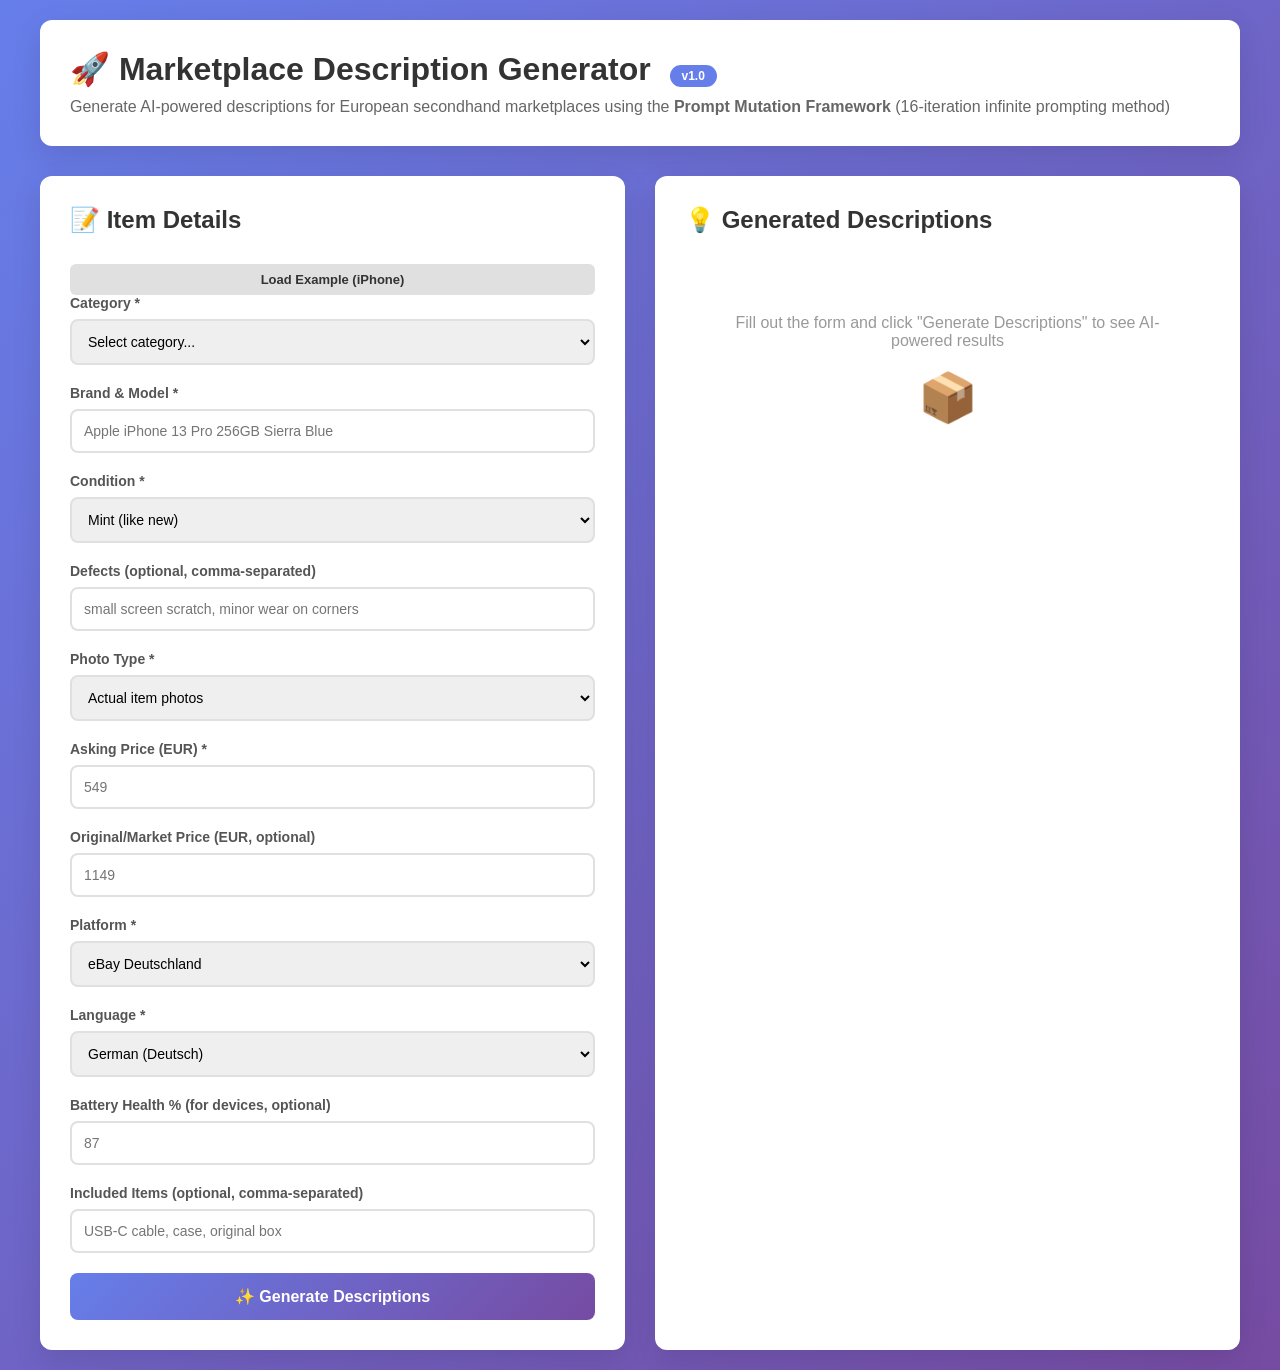
<file: prompt-mutation-framework/demo/frontend/index.html>
<!DOCTYPE html>
<html lang="en">
<head>
    <meta charset="UTF-8">
    <meta name="viewport" content="width=device-width, initial-scale=1.0">
    <title>Marketplace Description Generator - Demo</title>
    <style>
        * {
            margin: 0;
            padding: 0;
            box-sizing: border-box;
        }

        body {
            font-family: -apple-system, BlinkMacSystemFont, "Segoe UI", Roboto, "Helvetica Neue", Arial, sans-serif;
            background: linear-gradient(135deg, #667eea 0%, #764ba2 100%);
            min-height: 100vh;
            padding: 20px;
        }

        .container {
            max-width: 1200px;
            margin: 0 auto;
        }

        .header {
            background: white;
            border-radius: 12px;
            padding: 30px;
            margin-bottom: 30px;
            box-shadow: 0 10px 30px rgba(0,0,0,0.1);
        }

        .header h1 {
            color: #333;
            margin-bottom: 10px;
        }

        .header p {
            color: #666;
            font-size: 16px;
        }

        .badge {
            display: inline-block;
            background: #667eea;
            color: white;
            padding: 4px 12px;
            border-radius: 12px;
            font-size: 12px;
            font-weight: 600;
            margin-left: 10px;
        }

        .main-content {
            display: grid;
            grid-template-columns: 1fr 1fr;
            gap: 30px;
        }

        @media (max-width: 968px) {
            .main-content {
                grid-template-columns: 1fr;
            }
        }

        .card {
            background: white;
            border-radius: 12px;
            padding: 30px;
            box-shadow: 0 10px 30px rgba(0,0,0,0.1);
        }

        .card h2 {
            color: #333;
            margin-bottom: 20px;
            display: flex;
            align-items: center;
        }

        .form-group {
            margin-bottom: 20px;
        }

        label {
            display: block;
            color: #555;
            font-weight: 600;
            margin-bottom: 8px;
            font-size: 14px;
        }

        input, select, textarea {
            width: 100%;
            padding: 12px;
            border: 2px solid #e0e0e0;
            border-radius: 8px;
            font-size: 14px;
            transition: all 0.3s;
        }

        input:focus, select:focus, textarea:focus {
            outline: none;
            border-color: #667eea;
        }

        textarea {
            min-height: 80px;
            font-family: inherit;
        }

        .checkbox-group {
            display: flex;
            flex-wrap: wrap;
            gap: 10px;
        }

        .checkbox-item {
            display: flex;
            align-items: center;
            padding: 8px 12px;
            background: #f5f5f5;
            border-radius: 6px;
            cursor: pointer;
            transition: all 0.3s;
        }

        .checkbox-item:hover {
            background: #e0e0e0;
        }

        .checkbox-item input {
            width: auto;
            margin-right: 8px;
        }

        button {
            background: linear-gradient(135deg, #667eea 0%, #764ba2 100%);
            color: white;
            border: none;
            padding: 14px 28px;
            border-radius: 8px;
            font-size: 16px;
            font-weight: 600;
            cursor: pointer;
            transition: all 0.3s;
            width: 100%;
        }

        button:hover {
            transform: translateY(-2px);
            box-shadow: 0 5px 15px rgba(102, 126, 234, 0.4);
        }

        button:disabled {
            opacity: 0.6;
            cursor: not-allowed;
        }

        .loading {
            display: none;
            text-align: center;
            padding: 40px;
        }

        .loading.active {
            display: block;
        }

        .spinner {
            border: 4px solid #f3f3f3;
            border-top: 4px solid #667eea;
            border-radius: 50%;
            width: 40px;
            height: 40px;
            animation: spin 1s linear infinite;
            margin: 0 auto;
        }

        @keyframes spin {
            0% { transform: rotate(0deg); }
            100% { transform: rotate(360deg); }
        }

        .results {
            display: none;
        }

        .results.active {
            display: block;
        }

        .variant {
            background: #f9f9f9;
            border-left: 4px solid #667eea;
            padding: 20px;
            margin-bottom: 20px;
            border-radius: 8px;
        }

        .variant h3 {
            color: #667eea;
            margin-bottom: 10px;
            font-size: 16px;
        }

        .variant-text {
            background: white;
            padding: 15px;
            border-radius: 6px;
            font-family: "Courier New", monospace;
            font-size: 14px;
            line-height: 1.6;
            margin-bottom: 10px;
            word-wrap: break-word;
        }

        .variant-meta {
            display: flex;
            justify-content: space-between;
            font-size: 12px;
            color: #888;
        }

        .metadata {
            background: #fff8e1;
            border-left: 4px solid #ffc107;
            padding: 15px;
            border-radius: 8px;
            margin-top: 20px;
        }

        .metadata h3 {
            color: #f57c00;
            margin-bottom: 10px;
            font-size: 14px;
        }

        .metadata-grid {
            display: grid;
            grid-template-columns: repeat(2, 1fr);
            gap: 10px;
            font-size: 13px;
        }

        .metadata-item {
            display: flex;
            justify-content: space-between;
        }

        .risk-low { color: #4caf50; font-weight: 600; }
        .risk-medium { color: #ff9800; font-weight: 600; }
        .risk-high { color: #ff5722; font-weight: 600; }
        .risk-critical { color: #d32f2f; font-weight: 600; }

        .warning {
            background: #ffebee;
            border-left: 4px solid #f44336;
            padding: 12px;
            border-radius: 8px;
            margin-top: 15px;
            font-size: 13px;
            color: #c62828;
        }

        .copy-btn {
            background: #4caf50;
            color: white;
            border: none;
            padding: 8px 16px;
            border-radius: 6px;
            font-size: 12px;
            cursor: pointer;
            margin-top: 10px;
        }

        .copy-btn:hover {
            background: #45a049;
        }

        .example-btn {
            background: #e0e0e0;
            color: #333;
            padding: 8px 16px;
            border-radius: 6px;
            font-size: 13px;
            margin-top: 10px;
            cursor: pointer;
        }

        .example-btn:hover {
            background: #d0d0d0;
        }
    </style>
</head>
<body>
    <div class="container">
        <!-- Header -->
        <div class="header">
            <h1>
                🚀 Marketplace Description Generator
                <span class="badge">v1.0</span>
            </h1>
            <p>
                Generate AI-powered descriptions for European secondhand marketplaces using the
                <strong>Prompt Mutation Framework</strong> (16-iteration infinite prompting method)
            </p>
        </div>

        <!-- Main Content -->
        <div class="main-content">
            <!-- Input Form -->
            <div class="card">
                <h2>📝 Item Details</h2>

                <button class="example-btn" onclick="loadExample()">Load Example (iPhone)</button>

                <form id="generatorForm">
                    <div class="form-group">
                        <label for="category">Category *</label>
                        <select id="category" required>
                            <option value="">Select category...</option>
                            <option value="smartphones">Smartphones</option>
                            <option value="laptops">Laptops</option>
                            <option value="tablets">Tablets</option>
                            <option value="gaming_consoles">Gaming Consoles</option>
                            <option value="luxury_handbags">Luxury Handbags</option>
                            <option value="luxury_watches">Luxury Watches</option>
                            <option value="mens_clothing">Men's Clothing</option>
                            <option value="womens_clothing">Women's Clothing</option>
                            <option value="shoes">Shoes</option>
                            <option value="furniture">Furniture</option>
                        </select>
                    </div>

                    <div class="form-group">
                        <label for="brand_model">Brand & Model *</label>
                        <input type="text" id="brand_model" placeholder="Apple iPhone 13 Pro 256GB Sierra Blue" required>
                    </div>

                    <div class="form-group">
                        <label for="condition">Condition *</label>
                        <select id="condition" required>
                            <option value="mint">Mint (like new)</option>
                            <option value="excellent">Excellent</option>
                            <option value="good">Good</option>
                            <option value="fair">Fair</option>
                            <option value="poor">Poor</option>
                        </select>
                    </div>

                    <div class="form-group">
                        <label for="defects">Defects (optional, comma-separated)</label>
                        <input type="text" id="defects" placeholder="small screen scratch, minor wear on corners">
                    </div>

                    <div class="form-group">
                        <label for="photos">Photo Type *</label>
                        <select id="photos" required>
                            <option value="actual">Actual item photos</option>
                            <option value="stock">Stock/catalog photos</option>
                        </select>
                    </div>

                    <div class="form-group">
                        <label for="price">Asking Price (EUR) *</label>
                        <input type="number" id="price" min="1" step="0.01" placeholder="549" required>
                    </div>

                    <div class="form-group">
                        <label for="market_price">Original/Market Price (EUR, optional)</label>
                        <input type="number" id="market_price" min="1" step="0.01" placeholder="1149">
                    </div>

                    <div class="form-group">
                        <label for="platform">Platform *</label>
                        <select id="platform" required>
                            <option value="eBay.de">eBay Deutschland</option>
                            <option value="Vinted">Vinted</option>
                            <option value="Kleinanzeigen">eBay Kleinanzeigen</option>
                            <option value="eBay.com">eBay International</option>
                            <option value="Mercari_EU">Mercari Europe</option>
                        </select>
                    </div>

                    <div class="form-group">
                        <label for="language">Language *</label>
                        <select id="language" required>
                            <option value="de">German (Deutsch)</option>
                            <option value="en">English</option>
                            <option value="fr">French (Français)</option>
                            <option value="es">Spanish (Español)</option>
                            <option value="it">Italian (Italiano)</option>
                        </select>
                    </div>

                    <div class="form-group">
                        <label for="battery">Battery Health % (for devices, optional)</label>
                        <input type="number" id="battery" min="0" max="100" placeholder="87">
                    </div>

                    <div class="form-group">
                        <label for="included">Included Items (optional, comma-separated)</label>
                        <input type="text" id="included" placeholder="USB-C cable, case, original box">
                    </div>

                    <button type="submit" id="submitBtn">✨ Generate Descriptions</button>
                </form>
            </div>

            <!-- Results -->
            <div class="card">
                <h2>💡 Generated Descriptions</h2>

                <div class="loading" id="loading">
                    <div class="spinner"></div>
                    <p style="margin-top: 20px; color: #666;">Generating optimized descriptions...</p>
                </div>

                <div class="results" id="results">
                    <div id="variantA"></div>
                    <div id="variantB"></div>
                    <div id="variantC"></div>
                    <div id="metadata"></div>
                </div>

                <div id="placeholder" style="text-align: center; padding: 60px 20px; color: #999;">
                    <p>Fill out the form and click "Generate Descriptions" to see AI-powered results</p>
                    <p style="font-size: 48px; margin: 20px 0;">📦</p>
                </div>
            </div>
        </div>
    </div>

    <script>
        const API_URL = 'http://localhost:8000';

        // Load example data
        function loadExample() {
            document.getElementById('category').value = 'smartphones';
            document.getElementById('brand_model').value = 'Apple iPhone 13 Pro 256GB Sierra Blue';
            document.getElementById('condition').value = 'excellent';
            document.getElementById('defects').value = 'small screen scratch';
            document.getElementById('photos').value = 'actual';
            document.getElementById('price').value = '549';
            document.getElementById('market_price').value = '1149';
            document.getElementById('platform').value = 'eBay.de';
            document.getElementById('language').value = 'de';
            document.getElementById('battery').value = '87';
            document.getElementById('included').value = 'USB-C cable, case';
        }

        // Form submission
        document.getElementById('generatorForm').addEventListener('submit', async (e) => {
            e.preventDefault();

            // Show loading
            document.getElementById('loading').classList.add('active');
            document.getElementById('results').classList.remove('active');
            document.getElementById('placeholder').style.display = 'none';
            document.getElementById('submitBtn').disabled = true;

            // Gather form data
            const formData = {
                item_category: document.getElementById('category').value,
                brand_model: document.getElementById('brand_model').value,
                condition_raw: document.getElementById('condition').value,
                defects: document.getElementById('defects').value.split(',').map(s => s.trim()).filter(s => s),
                photos_type: document.getElementById('photos').value,
                price_asking: parseFloat(document.getElementById('price').value),
                target_platform: document.getElementById('platform').value,
                target_language: document.getElementById('language').value,
                included_items: document.getElementById('included').value.split(',').map(s => s.trim()).filter(s => s)
            };

            // Add optional fields
            if (document.getElementById('market_price').value) {
                formData.market_price_reference = parseFloat(document.getElementById('market_price').value);
            }
            if (document.getElementById('battery').value) {
                formData.battery_health = parseInt(document.getElementById('battery').value);
            }

            try {
                const response = await fetch(`${API_URL}/api/generate`, {
                    method: 'POST',
                    headers: {
                        'Content-Type': 'application/json'
                    },
                    body: JSON.stringify(formData)
                });

                if (!response.ok) {
                    throw new Error(`API error: ${response.statusText}`);
                }

                const result = await response.json();
                displayResults(result);

            } catch (error) {
                alert(`Error: ${error.message}\n\nMake sure the API is running at ${API_URL}`);
                console.error(error);
            } finally {
                document.getElementById('loading').classList.remove('active');
                document.getElementById('submitBtn').disabled = false;
            }
        });

        function displayResults(result) {
            // Variant A
            document.getElementById('variantA').innerHTML = `
                <div class="variant">
                    <h3>Variant A: Emotion-Optimized</h3>
                    <div class="variant-text">${escapeHtml(result.variant_a_emotion.text)}</div>
                    <div class="variant-meta">
                        <span>Focus: ${result.variant_a_emotion.optimization_focus}</span>
                        <span>${result.variant_a_emotion.char_count} characters</span>
                    </div>
                    <button class="copy-btn" onclick="copyToClipboard('${escapeHtml(result.variant_a_emotion.text)}')">Copy</button>
                </div>
            `;

            // Variant B
            document.getElementById('variantB').innerHTML = `
                <div class="variant">
                    <h3>Variant B: Value-Optimized</h3>
                    <div class="variant-text">${escapeHtml(result.variant_b_value.text)}</div>
                    <div class="variant-meta">
                        <span>Focus: ${result.variant_b_value.optimization_focus}</span>
                        <span>${result.variant_b_value.char_count} characters</span>
                    </div>
                    <button class="copy-btn" onclick="copyToClipboard('${escapeHtml(result.variant_b_value.text)}')">Copy</button>
                </div>
            `;

            // Variant C
            document.getElementById('variantC').innerHTML = `
                <div class="variant">
                    <h3>Variant C: Trust-Optimized</h3>
                    <div class="variant-text">${escapeHtml(result.variant_c_trust.text)}</div>
                    <div class="variant-meta">
                        <span>Focus: ${result.variant_c_trust.optimization_focus}</span>
                        <span>${result.variant_c_trust.char_count} characters</span>
                    </div>
                    <button class="copy-btn" onclick="copyToClipboard('${escapeHtml(result.variant_c_trust.text)}')">Copy</button>
                </div>
            `;

            // Metadata
            const riskClass = result.metadata.risk_level.toLowerCase();
            const warnings = result.metadata.safety_warnings || [];

            let metadataHTML = `
                <div class="metadata">
                    <h3>📊 Metadata & Analysis</h3>
                    <div class="metadata-grid">
                        <div class="metadata-item">
                            <span>Risk Score:</span>
                            <span class="risk-${riskClass}">${result.metadata.risk_score}/100 (${result.metadata.risk_level})</span>
                        </div>
                        <div class="metadata-item">
                            <span>Character Budget:</span>
                            <span>${result.metadata.character_budget} chars</span>
                        </div>
                        <div class="metadata-item">
                            <span>Modules Applied:</span>
                            <span>${result.metadata.modules_applied.length}</span>
                        </div>
                        <div class="metadata-item">
                            <span>Mode:</span>
                            <span>${result.simulation_mode ? '🔧 Simulation' : '🤖 Production API'}</span>
                        </div>
                    </div>
            `;

            if (warnings.length > 0) {
                metadataHTML += `
                    <div class="warning">
                        <strong>⚠️ Safety Warnings:</strong><br>
                        ${warnings.map(w => `• ${w}`).join('<br>')}
                    </div>
                `;
            }

            metadataHTML += `</div>`;
            document.getElementById('metadata').innerHTML = metadataHTML;

            // Show results
            document.getElementById('results').classList.add('active');
        }

        function escapeHtml(text) {
            const div = document.createElement('div');
            div.textContent = text;
            return div.innerHTML;
        }

        function copyToClipboard(text) {
            navigator.clipboard.writeText(text).then(() => {
                alert('Copied to clipboard!');
            }).catch(err => {
                console.error('Failed to copy:', err);
            });
        }
    </script>
</body>
</html>
</file>
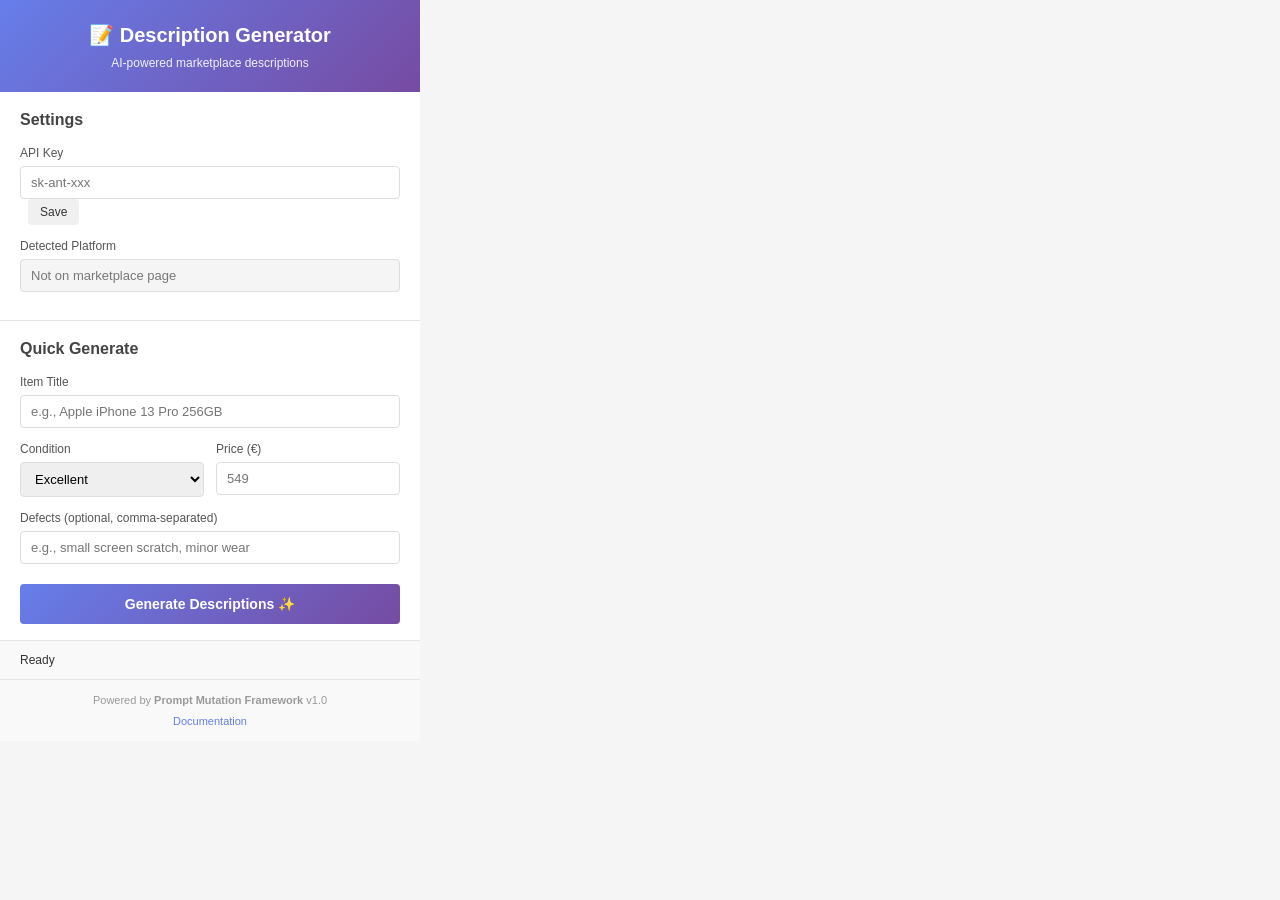
<file: prompt-mutation-framework/chrome-extension/popup.html>
<!DOCTYPE html>
<html lang="en">
<head>
    <meta charset="UTF-8">
    <meta name="viewport" content="width=device-width, initial-scale=1.0">
    <title>Marketplace Description Generator</title>
    <link rel="stylesheet" href="popup-styles.css">
</head>
<body>
    <div class="container">
        <!-- Header -->
        <header>
            <h1>📝 Description Generator</h1>
            <p class="subtitle">AI-powered marketplace descriptions</p>
        </header>

        <!-- Configuration Section -->
        <section class="config">
            <h2>Settings</h2>

            <div class="form-group">
                <label for="api-key">API Key</label>
                <input
                    type="password"
                    id="api-key"
                    placeholder="sk-ant-xxx"
                    autocomplete="off"
                />
                <button id="save-api-key" class="btn-secondary">Save</button>
                <span id="api-key-status" class="status"></span>
            </div>

            <div class="form-group">
                <label for="platform">Detected Platform</label>
                <input
                    type="text"
                    id="platform"
                    readonly
                    value="Not on marketplace page"
                />
            </div>
        </section>

        <!-- Quick Generate Section -->
        <section class="quick-generate">
            <h2>Quick Generate</h2>

            <div class="form-group">
                <label for="item-title">Item Title</label>
                <input
                    type="text"
                    id="item-title"
                    placeholder="e.g., Apple iPhone 13 Pro 256GB"
                />
            </div>

            <div class="form-row">
                <div class="form-group">
                    <label for="condition">Condition</label>
                    <select id="condition">
                        <option value="excellent">Excellent</option>
                        <option value="good">Good</option>
                        <option value="fair">Fair</option>
                        <option value="poor">Poor</option>
                    </select>
                </div>

                <div class="form-group">
                    <label for="price">Price (€)</label>
                    <input
                        type="number"
                        id="price"
                        placeholder="549"
                        min="0"
                    />
                </div>
            </div>

            <div class="form-group">
                <label for="defects">Defects (optional, comma-separated)</label>
                <input
                    type="text"
                    id="defects"
                    placeholder="e.g., small screen scratch, minor wear"
                />
            </div>

            <button id="generate-btn" class="btn-primary">
                Generate Descriptions ✨
            </button>
        </section>

        <!-- Results Section -->
        <section class="results hidden" id="results-section">
            <h2>Generated Descriptions</h2>

            <!-- Variant A: Emotion -->
            <div class="variant">
                <div class="variant-header">
                    <h3>💚 Variant A - Emotional</h3>
                    <span class="char-count" id="char-count-a"></span>
                </div>
                <textarea
                    id="variant-a"
                    readonly
                    rows="3"
                ></textarea>
                <div class="variant-actions">
                    <button class="btn-copy" data-target="variant-a">📋 Copy</button>
                    <button class="btn-insert" data-target="variant-a">📝 Insert to Page</button>
                </div>
            </div>

            <!-- Variant B: Value -->
            <div class="variant">
                <div class="variant-header">
                    <h3>💰 Variant B - Value</h3>
                    <span class="char-count" id="char-count-b"></span>
                </div>
                <textarea
                    id="variant-b"
                    readonly
                    rows="3"
                ></textarea>
                <div class="variant-actions">
                    <button class="btn-copy" data-target="variant-b">📋 Copy</button>
                    <button class="btn-insert" data-target="variant-b">📝 Insert to Page</button>
                </div>
            </div>

            <!-- Variant C: Trust -->
            <div class="variant">
                <div class="variant-header">
                    <h3>🛡️ Variant C - Trust</h3>
                    <span class="char-count" id="char-count-c"></span>
                </div>
                <textarea
                    id="variant-c"
                    readonly
                    rows="3"
                ></textarea>
                <div class="variant-actions">
                    <button class="btn-copy" data-target="variant-c">📋 Copy</button>
                    <button class="btn-insert" data-target="variant-c">📝 Insert to Page</button>
                </div>
            </div>

            <!-- Metadata -->
            <div class="metadata">
                <h4>Metadata</h4>
                <div class="metadata-grid">
                    <div class="metadata-item">
                        <span class="label">Risk Score:</span>
                        <span id="risk-score">-</span>
                    </div>
                    <div class="metadata-item">
                        <span class="label">Modules:</span>
                        <span id="modules">-</span>
                    </div>
                    <div class="metadata-item">
                        <span class="label">Budget:</span>
                        <span id="char-budget">-</span>
                    </div>
                </div>
                <div id="warnings" class="warnings"></div>
            </div>
        </section>

        <!-- Status Section -->
        <section class="status-bar">
            <span id="status-message">Ready</span>
            <span id="generation-time"></span>
        </section>

        <!-- Footer -->
        <footer>
            <p>Powered by <strong>Prompt Mutation Framework</strong> v1.0</p>
            <a href="https://github.com/your-repo/prompt-mutation-framework" target="_blank">
                Documentation
            </a>
        </footer>
    </div>

    <script src="popup.js"></script>
</body>
</html>
</file>
<file: prompt-mutation-framework/chrome-extension/popup-styles.css>
/* Popup Styles for Marketplace Description Generator */

* {
    margin: 0;
    padding: 0;
    box-sizing: border-box;
}

body {
    width: 420px;
    min-height: 500px;
    font-family: -apple-system, BlinkMacSystemFont, 'Segoe UI', Roboto, Oxygen, Ubuntu, Cantarell, sans-serif;
    font-size: 14px;
    line-height: 1.5;
    color: #333;
    background: #f5f5f5;
}

.container {
    padding: 0;
    background: white;
}

/* Header */
header {
    background: linear-gradient(135deg, #667eea 0%, #764ba2 100%);
    color: white;
    padding: 20px;
    text-align: center;
}

header h1 {
    font-size: 20px;
    font-weight: 600;
    margin-bottom: 4px;
}

header .subtitle {
    font-size: 12px;
    opacity: 0.9;
}

/* Sections */
section {
    padding: 16px 20px;
    border-bottom: 1px solid #e5e5e5;
}

section h2 {
    font-size: 16px;
    font-weight: 600;
    margin-bottom: 12px;
    color: #444;
}

section h3 {
    font-size: 14px;
    font-weight: 600;
    color: #555;
}

section h4 {
    font-size: 13px;
    font-weight: 600;
    color: #666;
    margin-bottom: 8px;
}

/* Form Elements */
.form-group {
    margin-bottom: 12px;
}

.form-row {
    display: grid;
    grid-template-columns: 1fr 1fr;
    gap: 12px;
}

label {
    display: block;
    font-size: 12px;
    font-weight: 500;
    color: #555;
    margin-bottom: 4px;
}

input[type="text"],
input[type="password"],
input[type="number"],
select,
textarea {
    width: 100%;
    padding: 8px 10px;
    font-size: 13px;
    border: 1px solid #ddd;
    border-radius: 4px;
    font-family: inherit;
    transition: border-color 0.2s;
}

input[type="text"]:focus,
input[type="password"]:focus,
input[type="number"]:focus,
select:focus,
textarea:focus {
    outline: none;
    border-color: #667eea;
}

input[readonly] {
    background: #f5f5f5;
    color: #777;
    cursor: not-allowed;
}

/* Buttons */
button {
    padding: 8px 16px;
    font-size: 13px;
    font-weight: 500;
    border: none;
    border-radius: 4px;
    cursor: pointer;
    transition: all 0.2s;
    font-family: inherit;
}

.btn-primary {
    width: 100%;
    background: linear-gradient(135deg, #667eea 0%, #764ba2 100%);
    color: white;
    padding: 12px 20px;
    font-size: 14px;
    font-weight: 600;
    margin-top: 8px;
}

.btn-primary:hover {
    transform: translateY(-1px);
    box-shadow: 0 4px 12px rgba(102, 126, 234, 0.4);
}

.btn-primary:disabled {
    opacity: 0.6;
    cursor: not-allowed;
    transform: none;
}

.btn-secondary {
    background: #f0f0f0;
    color: #333;
    padding: 6px 12px;
    font-size: 12px;
    margin-left: 8px;
}

.btn-secondary:hover {
    background: #e0e0e0;
}

.btn-copy,
.btn-insert {
    background: #f5f5f5;
    color: #555;
    padding: 6px 12px;
    font-size: 12px;
    border: 1px solid #ddd;
}

.btn-copy:hover,
.btn-insert:hover {
    background: #e5e5e5;
    border-color: #ccc;
}

/* Status Messages */
.status {
    font-size: 11px;
    margin-left: 8px;
    font-weight: 500;
}

.status.success {
    color: #10b981;
}

.status.error {
    color: #ef4444;
}

.status-bar {
    display: flex;
    justify-content: space-between;
    align-items: center;
    padding: 10px 20px;
    background: #f9f9f9;
    border-bottom: 1px solid #e5e5e5;
    font-size: 12px;
}

#status-message {
    font-weight: 500;
}

.status-info #status-message {
    color: #667eea;
}

.status-success #status-message {
    color: #10b981;
}

.status-error #status-message {
    color: #ef4444;
}

#generation-time {
    color: #999;
    font-size: 11px;
}

/* Results Section */
.results {
    background: #fafafa;
}

.results.hidden {
    display: none;
}

.variant {
    background: white;
    border: 1px solid #e5e5e5;
    border-radius: 6px;
    padding: 12px;
    margin-bottom: 12px;
}

.variant-header {
    display: flex;
    justify-content: space-between;
    align-items: center;
    margin-bottom: 8px;
}

.char-count {
    font-size: 11px;
    color: #999;
    font-weight: 500;
}

textarea {
    resize: vertical;
    min-height: 60px;
    background: #f9f9f9;
    font-size: 12px;
    line-height: 1.6;
    margin-bottom: 8px;
}

.variant-actions {
    display: flex;
    gap: 8px;
}

.variant-actions button {
    flex: 1;
}

/* Metadata */
.metadata {
    background: white;
    border: 1px solid #e5e5e5;
    border-radius: 6px;
    padding: 12px;
}

.metadata-grid {
    display: grid;
    grid-template-columns: repeat(2, 1fr);
    gap: 8px;
    margin-bottom: 12px;
}

.metadata-item {
    font-size: 12px;
}

.metadata-item .label {
    font-weight: 600;
    color: #666;
}

.metadata-item span:last-child {
    color: #333;
}

/* Risk Levels */
.risk-low {
    color: #10b981;
    font-weight: 600;
}

.risk-medium {
    color: #f59e0b;
    font-weight: 600;
}

.risk-high {
    color: #ef4444;
    font-weight: 600;
}

.risk-critical {
    color: #dc2626;
    font-weight: 700;
}

/* Warnings */
.warnings {
    margin-top: 12px;
}

.warning {
    background: #fef3c7;
    border-left: 3px solid #f59e0b;
    padding: 8px 12px;
    font-size: 12px;
    color: #92400e;
    margin-bottom: 6px;
    border-radius: 4px;
}

/* Footer */
footer {
    padding: 12px 20px;
    text-align: center;
    font-size: 11px;
    color: #999;
    background: #f9f9f9;
}

footer p {
    margin-bottom: 4px;
}

footer a {
    color: #667eea;
    text-decoration: none;
    font-weight: 500;
}

footer a:hover {
    text-decoration: underline;
}

/* Configuration Section */
.config .form-group:first-child {
    display: grid;
    grid-template-columns: 1fr auto auto;
    gap: 8px;
    align-items: end;
}

.config .form-group:first-child label {
    grid-column: 1 / -1;
}
</file>
